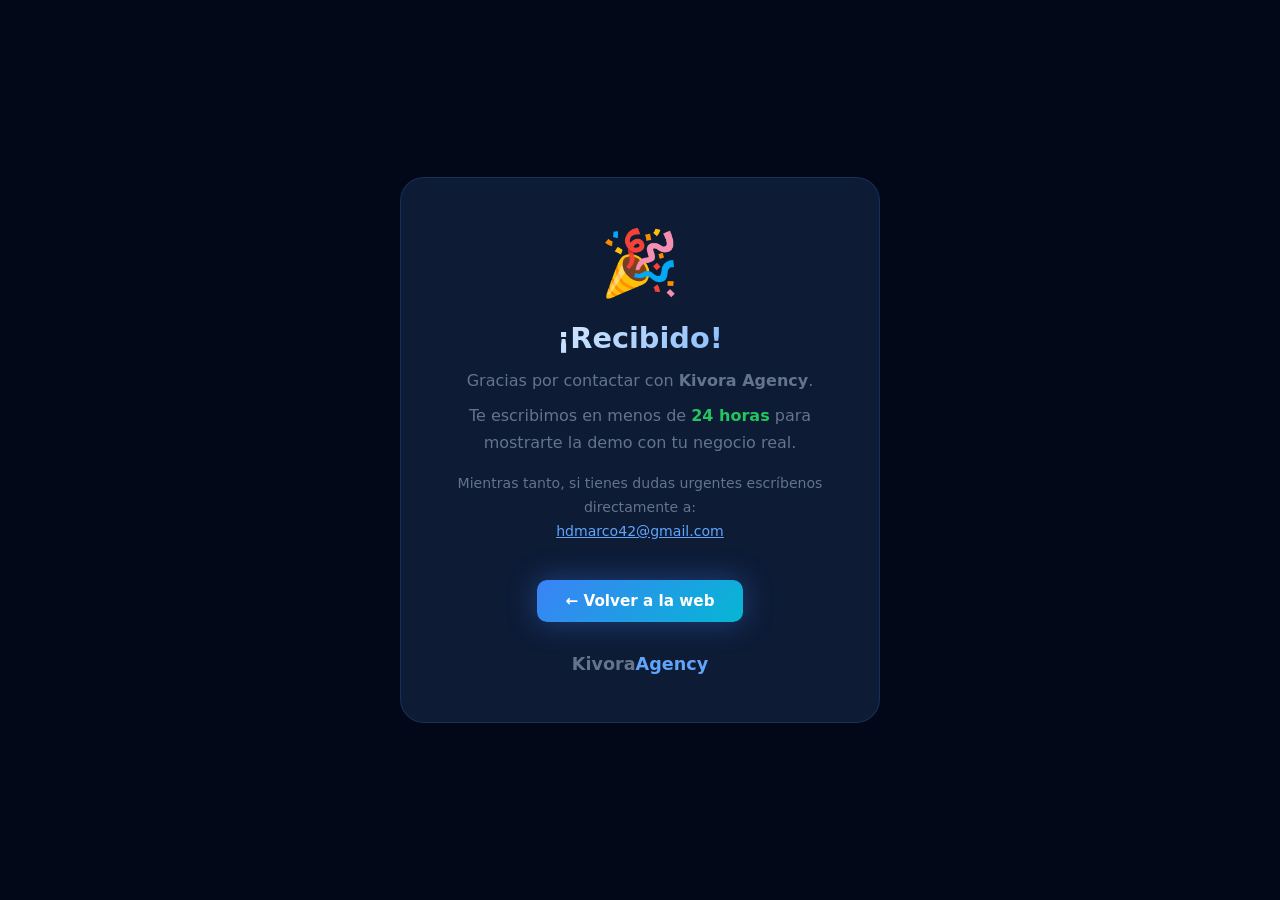
<file: gracias.html>
<!DOCTYPE html>
<html lang="es">
<head>
<meta charset="UTF-8">
<meta name="viewport" content="width=device-width, initial-scale=1.0">
<title>¡Mensaje recibido! — Kivora Agency</title>
<meta name="robots" content="noindex">
<style>
  :root{--bg:#020817;--blue:#3b82f6;--teal:#06b6d4;--green:#22c55e;--text:#e2e8f0;--muted:#64748b;--glow:rgba(59,130,246,0.4)}
  *{margin:0;padding:0;box-sizing:border-box}
  body{background:var(--bg);color:var(--text);font-family:'Segoe UI',system-ui,sans-serif;min-height:100vh;display:flex;align-items:center;justify-content:center;text-align:center;padding:20px}
  .card{background:#0d1b35;border:1px solid rgba(59,130,246,0.2);border-radius:24px;padding:48px 40px;max-width:480px;width:100%}
  .icon{font-size:4rem;margin-bottom:20px}
  h1{font-size:1.8rem;font-weight:900;margin-bottom:12px;background:linear-gradient(135deg,#fff,#60a5fa);-webkit-background-clip:text;-webkit-text-fill-color:transparent;background-clip:text}
  p{color:var(--muted);font-size:1rem;line-height:1.7;margin-bottom:8px}
  .highlight{color:var(--green);font-weight:700}
  .btn{display:inline-block;margin-top:28px;background:linear-gradient(135deg,var(--blue),var(--teal));color:#fff;padding:12px 28px;border-radius:10px;font-weight:700;font-size:.95rem;text-decoration:none;box-shadow:0 0 30px var(--glow)}
  .logo{font-size:1.1rem;font-weight:800;margin-top:32px;color:var(--muted)}
  .logo span{color:#60a5fa}
</style>
</head>
<body>
  <div class="card">
    <div class="icon">🎉</div>
    <h1>¡Recibido!</h1>
    <p>Gracias por contactar con <strong>Kivora Agency</strong>.</p>
    <p>Te escribimos en menos de <span class="highlight">24 horas</span> para mostrarte la demo con tu negocio real.</p>
    <p style="margin-top:16px;font-size:.88rem">Mientras tanto, si tienes dudas urgentes escríbenos directamente a:<br><a href="mailto:hdmarco42@gmail.com" style="color:#60a5fa">hdmarco42@gmail.com</a></p>
    <a href="/" class="btn">← Volver a la web</a>
    <div class="logo">Kivora<span>Agency</span></div>
  </div>
</body>
</html>
</file>
